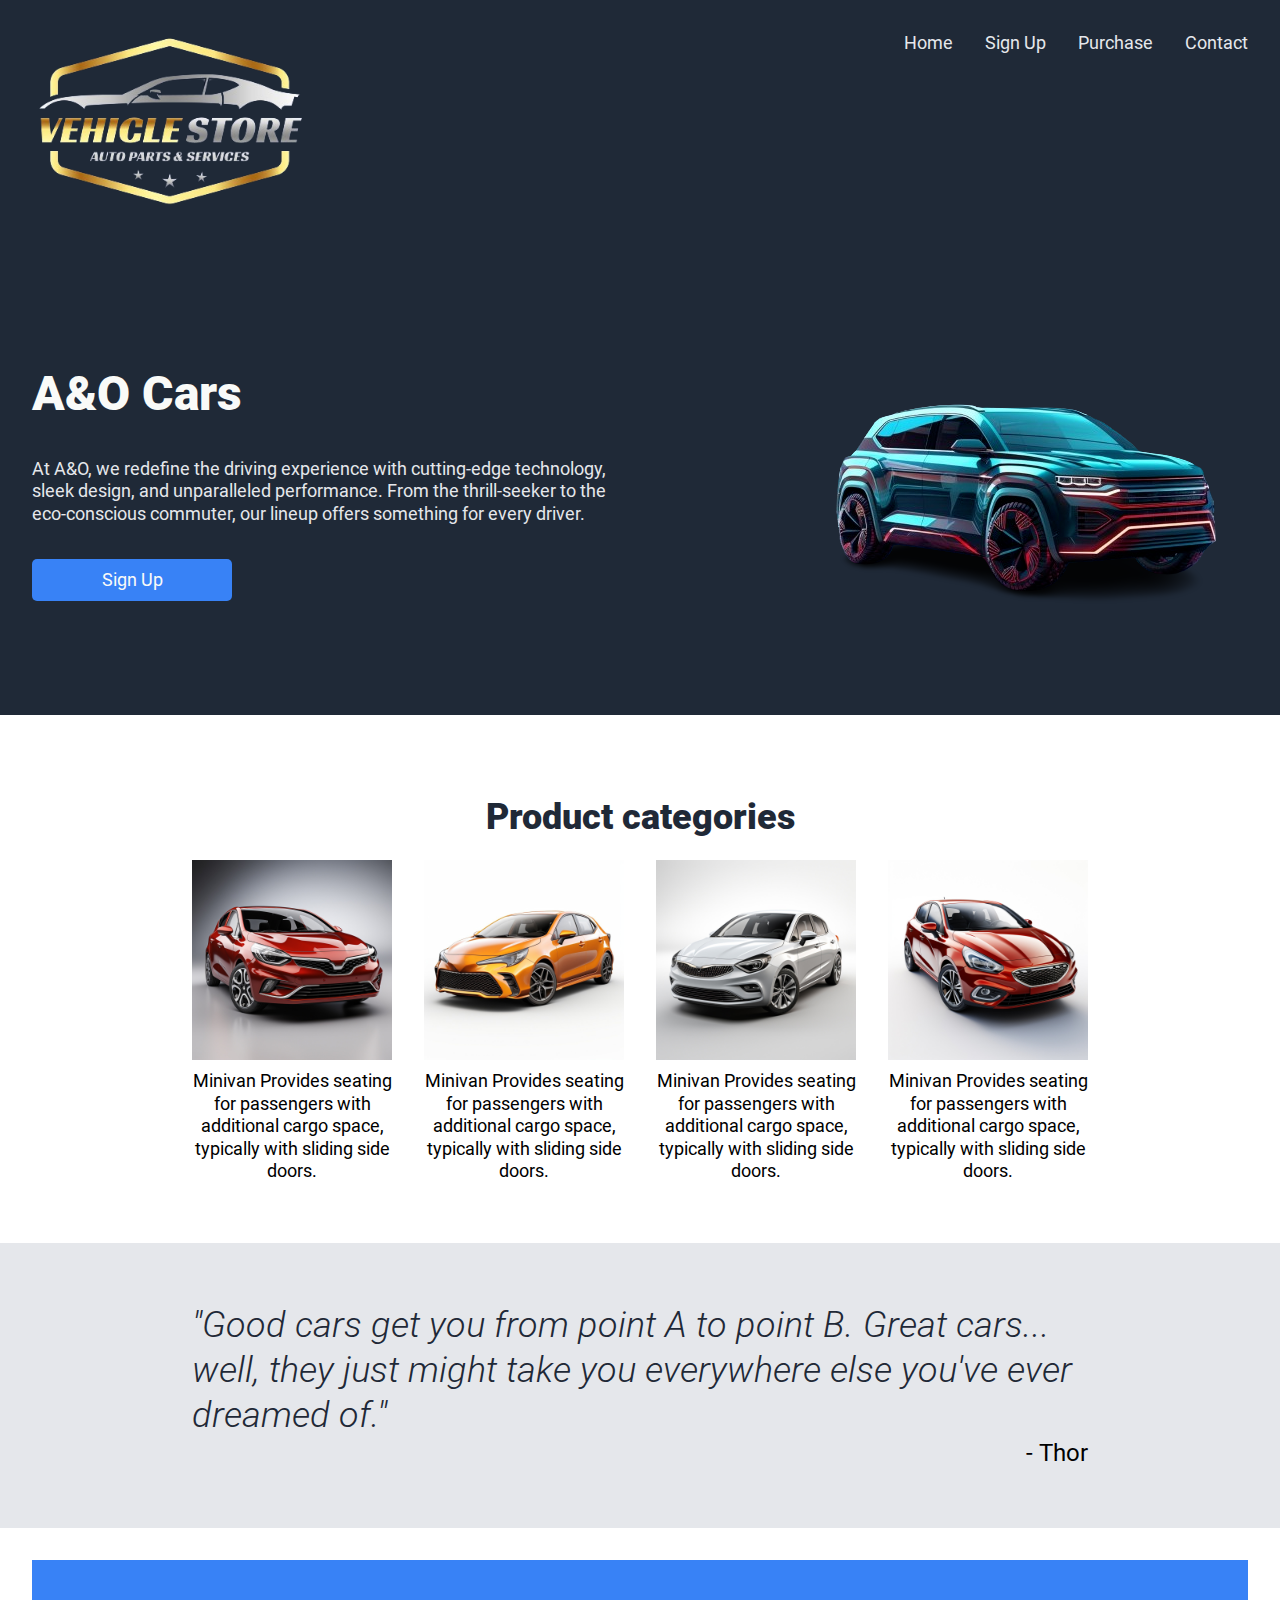
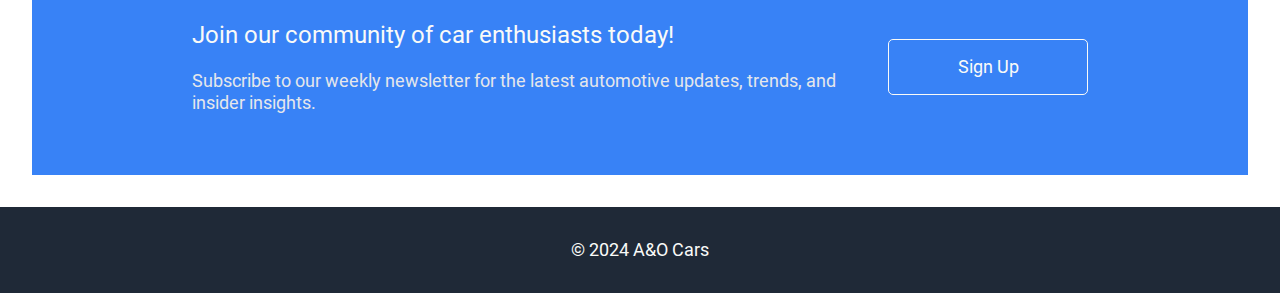
<file: index.html>
<!DOCTYPE html>
<html lang="en">
<head>
	<meta charset="UTF-8">
	<meta name="viewport" content="width=device-width, initial-scale=1.0">
	<meta http-equiv="X-UA-Compatible" content="ie=edge">
	<title>A&O Cars</title>
	<link rel="stylesheet" href="./css/style.css">
</head>
<body>
	<header>
		<div class="container">
			<div class="logo">
				<a href="./index.html">
					<img src="./assets/carlogo-removebg-preview.png" class="logo-image" alt="company-logo">
				  </a>
			</div>
			<nav>
				<ul>
					<li><a href="./index.html">Home</a></li>
					<li><a href="./pages/signup.html">Sign Up</a></li>
					<li><a href="./pages/purchase.html">Purchase</a></li>
					<li><a href="./pages/contact-us.html">Contact</a></li>
				</ul>
			</nav>
		</div>
	</header>
	<main>
		<section id="hero">
			<div class="container">
				<div class="hero-content">
					<h1>A&O Cars</h1>
					<p>
						At A&O, we redefine the driving experience with cutting-edge technology, 
						sleek design, and unparalleled performance. From the thrill-seeker to the 
						eco-conscious commuter, our lineup offers something for every driver.
					</p>
					<a href="./pages/signup.html"><button>Sign Up</button></a>
				</div>
				<div class="hero-image">
					<img src="./assets/3d-car-with-vibrant-colors-removebg-preview.png" alt="">
				</div>
			</div>
		</section>
		<section id="content">
			<div class="container">
				<h2>Product categories</h2>
				<div class="products">
					<div class="card">
						<figure class="card-image">
							<img src="./assets/car1.jpg" alt="">
							<figcaption>
								Minivan Provides seating for passengers with additional cargo space, 
								typically with sliding side doors.
							</figcaption>
						</figure>
					</div>
					<div class="card">
						<figure class="card-image">
							<img src="./assets/car2.jpg" alt="">
							<figcaption>
								Minivan Provides seating for passengers with additional cargo space, 
								typically with sliding side doors.
							</figcaption>
						</figure>
					</div>
					<div class="card">
						<figure class="card-image">
							<img src="./assets/car3.jpg" alt="">
							<figcaption>
								Minivan Provides seating for passengers with additional cargo space, 
								typically with sliding side doors.
							</figcaption>
						</figure>
					</div>
					<div class="card">
						<figure class="card-image">
							<img src="./assets/car4.jpg" alt="">
							<figcaption>
								Minivan Provides seating for passengers with additional cargo space, 
								typically with sliding side doors.
							</figcaption>
						</figure>
					</div>
				</div>
			</div>
		</section>
		<section id="quote">
			<div class="container">
				<blockquote>
					<p>
						"Good cars get you from point A to point B. Great cars... well, 
						they just might take you everywhere else you've ever dreamed of."
					</p>
					<cite>- Thor</cite>
				</blockquote>
			</div>
		</section>
		<section id="cta">
			<div class="container">
				<div class="cta-box">
					<div class="cta-text">
						<h4>Join our community of car enthusiasts today!</h4>
						<p>
							Subscribe to our weekly newsletter for the latest automotive updates, trends, 
							and insider insights.
						</p>
					</div>
					<a href="./pages/signup.html"><button>Sign Up</button></a>
				</div>
			</div>
		</section>
	</main>
	<footer>
		<div class="container">
			<p>&copy; 2024 A&O Cars</p>
		</div>
	</footer>
</body>
</html>
</file>
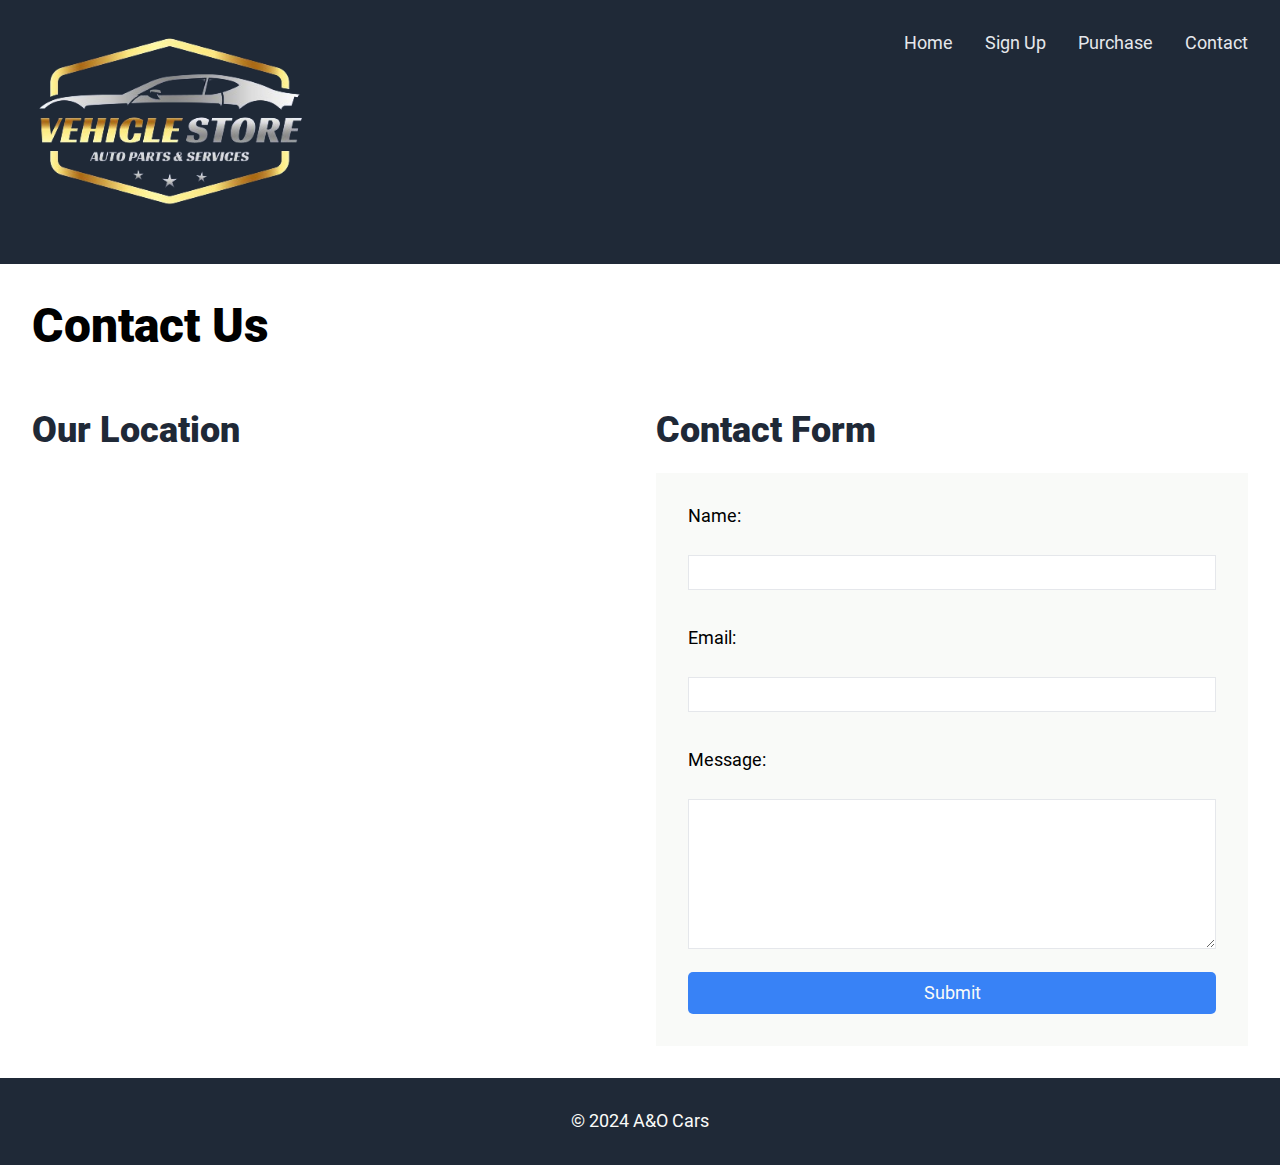
<file: pages/contact-us.html>
<!DOCTYPE html>
<html lang="en">
<head>
	<meta charset="UTF-8">
	<meta name="viewport" content="width=device-width, initial-scale=1.0">
	<meta http-equiv="X-UA-Compatible" content="ie=edge">
	<title>A&O Cars - Contact Us</title>
	<link rel="stylesheet" href="../css/style.css">
</head>
<body>
	<header>
		<div class="container">
			<div class="logo">
				<a href="../index.html">
					<img src="../assets/carlogo-removebg-preview.png" class="logo-image" alt="company-logo">
				  </a>
			</div>
			<nav>
				<ul>
					<li><a href="../index.html">Home</a></li>
					<li><a href="./signup.html">Sign Up</a></li>
					<li><a href="./purchase.html">Purchase</a></li>
					<li><a href="./contact-us.html">Contact</a></li>
				</ul>
			</nav>
		</div>
	</header>
	<main id="contact-page">
		<div class="container">
			<h1>Contact Us</h1>
			<div class="map">
				<h2>Our Location</h2>
				<iframe src="https://www.google.com/maps/embed?pb=!1m18!1m12!1m3!1d3022.992967746785!2d-73.99113478459504!3d40.73588304282551!2m3!1f0!2f0!3f0!3m2!1i1024!2i768!4f13.1!3m3!1m2!1s0x89c258c7c0000001%3A0x74c8153bcca0c1c7!2sStatue%20of%20Liberty!5e0!3m2!1sen!2sus!4v1632394004410!5m2!1sen!2sus" style="border:0;" allowfullscreen="" loading="lazy"></iframe>
			</div>
			<div class="contact-form">
				<h2>Contact Form</h2>
				<form action="#" method="post">
					<label for="name">Name:</label><br>
					<input type="text" id="name" name="name" required><br>
					<label for="email">Email:</label><br>
					<input type="email" id="email" name="email" required><br>
					<label for="message">Message:</label><br>
					<textarea id="message" name="message" rows="4" cols="50" required></textarea><br>
					<button>Submit</button>
				</form>
			</div>
		</div>
	</main>
	<footer>
		<div class="container">
			<p>&copy; 2024 A&O Cars</p>
		</div>
	</footer>
</body>
</html>
</file>
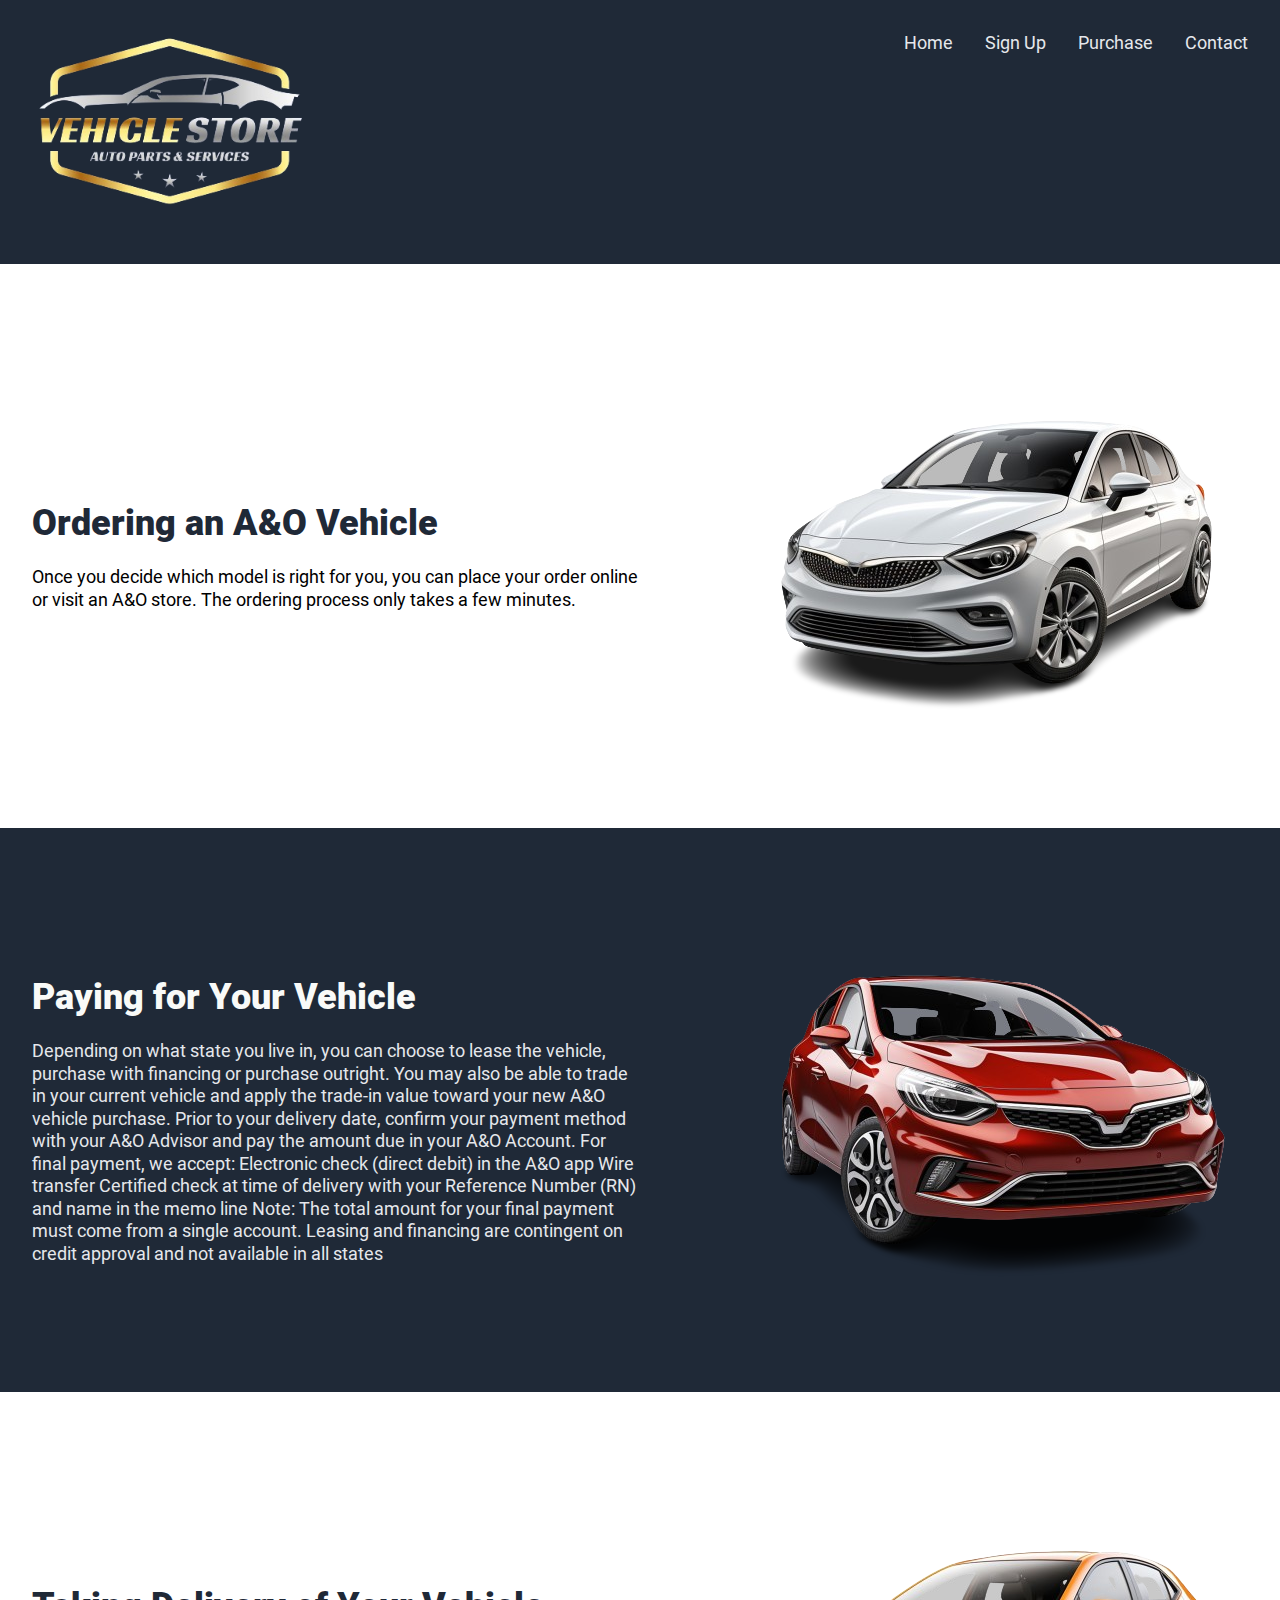
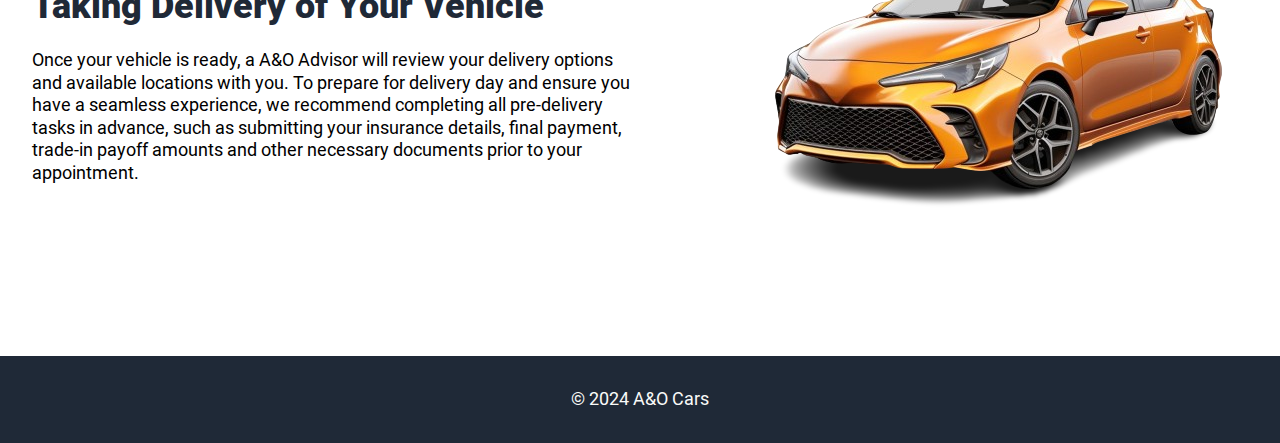
<file: pages/purchase.html>
<!DOCTYPE html>
<html lang="en">
<head>
	<meta charset="UTF-8">
	<meta name="viewport" content="width=device-width, initial-scale=1.0">
	<meta http-equiv="X-UA-Compatible" content="ie=edge">
	<title>A&O Cars - Purchase</title>
	<link rel="stylesheet" href="../css/style.css">
</head>
<body>
  	<header>
		<div class="container">
			<div class="logo">
				<a href="../index.html">
					<img src="../assets/carlogo-removebg-preview.png" class="logo-image" alt="company-logo">
				  </a>
			</div>
			<nav>
				<ul>
					<li><a href="../index.html">Home</a></li>
					<li><a href="./signup.html">Sign Up</a></li>
					<li><a href="./purchase.html">Purchase</a></li>
					<li><a href="./contact-us.html">Contact</a></li>
				</ul>
			</nav>
		</div>
	</header>

	<main id="purchase-page">
	<section class="purchase container">
		<div class="section-text">
			<h2>Ordering an A&O Vehicle</h2>
			<p>
				Once you decide which model is right for you, you can place your
				order online or visit an A&O store. The ordering process only takes
				a few minutes.
			</p>
		</div>
		<img src="../assets/car3-removebg-preview.png" alt="White car" />
	</section>

	<section class="purchase odd container">
		<div class="section-text">
			<h2>Paying for Your Vehicle</h2>
			<p>
				Depending on what state you live in, you can choose to lease the
				vehicle, purchase with financing or purchase outright. You may also
				be able to trade in your current vehicle and apply the trade-in
				value toward your new A&O vehicle purchase. Prior to your delivery
				date, confirm your payment method with your A&O Advisor and pay the
				amount due in your A&O Account. For final payment, we accept:
				Electronic check (direct debit) in the A&O app Wire transfer
				Certified check at time of delivery with your Reference Number (RN)
				and name in the memo line Note: The total amount for your final
				payment must come from a single account. Leasing and financing are
				contingent on credit approval and not available in all states
			</p>
		</div>
		<img src="../assets/car1-removebg-preview.png" alt="Red car" />
	</section>

	<section class="purchase container">
		<div class="section-text">
			<h2>Taking Delivery of Your Vehicle</h2>
			<p>
				Once your vehicle is ready, a A&O Advisor will review your delivery
				options and available locations with you. To prepare for delivery
				day and ensure you have a seamless experience, we recommend
				completing all pre-delivery tasks in advance, such as submitting
				your insurance details, final payment, trade-in payoff amounts and
				other necessary documents prior to your appointment.
			</p>
		</div>
		<img src="../assets/car2-removebg-preview.png" alt="Orange car" />
	</section>
	</main>
	<footer>
	<div class="container">
		<p>&copy; 2024 A&O Cars</p>
	</div>
	</footer>
</body>
</html>
</file>
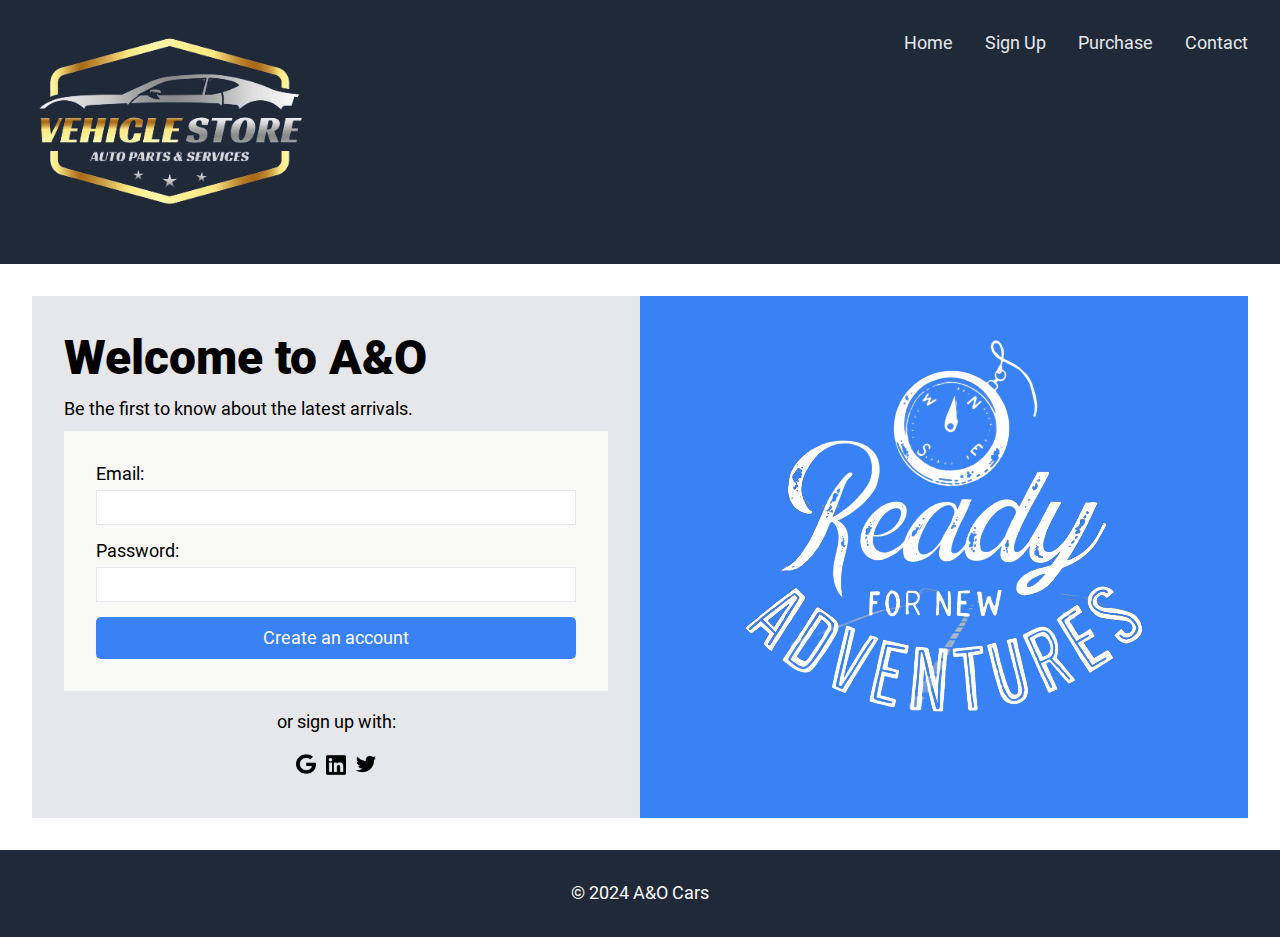
<file: pages/signup.html>
<!DOCTYPE html>
<html lang="en">
<head>
	<meta charset="UTF-8">
	<meta name="viewport" content="width=device-width, initial-scale=1.0">
	<meta http-equiv="X-UA-Compatible" content="ie=edge">
	<title>A&O Cars - Sign-up</title>
	<link rel="stylesheet" href="../css/style.css">
</head>
<body>
	<header>
		<div class="container">
			<div class="logo">
				<a href="../index.html">
					<img src="../assets/carlogo-removebg-preview.png" class="logo-image" alt="company-logo">
				  </a>
			</div>
			<nav>
				<ul>
					<li><a href="../index.html">Home</a></li>
					<li><a href="./signup.html">Sign Up</a></li>
					<li><a href="./purchase.html">Purchase</a></li>
					<li><a href="./contact-us.html">Contact</a></li>
				</ul>
			</nav>
		</div>
	</header>
	<main id="sign-up-page">
		<div class="container">	
			<section id="sign-up-form">
				<h1>Welcome to A&O</h1>
				<p>Be the first to know about the latest arrivals.</p>
				<form action="#">
					<label for="email">Email:</label>
					<input type="email" id="email" name="email" required>
					<label for="message">Password:</label>
					<input type="password" name="password" id="password" required>
					
					<button>Create an account</button>
				</form>
				<div class="social-login">
					<p>or sign up with:</p>
					<a href="#"><img src="../assets/google-removebg-preview.png" alt="Google"></a>
					<a href="#"><img src="../assets/linkedin-removebg-preview.png" alt="LinkedIn"></a>
					<a href="#"><img src="../assets/twitter-removebg-preview.png" alt="Twitter"></a>
				</div>
			</section>
			<section id="sign-up-image">
				<img src="../assets/adventure image.png" alt="Ready for new adventures">
			</section>
		</div>
	</main>
	<footer>
		<div class="container">
			<p>&copy; 2024 A&O Cars</p>
		</div>
	</footer>
</body>
</html>
</file>
<file: css/style.css>
/* style.css */
@font-face {
    font-family: "Roboto Regular";
    src: url(../fonts/Roboto/Roboto-Regular.ttf) format("truetype");
    font-weight: normal;
}
@font-face {
    font-family: "Roboto Extra Bold";
    src: url(../fonts/Roboto/Roboto-Black.ttf) format("truetype");
    font-weight: bolder;
}
@font-face {
    font-family: "Roboto Light Italic";
    src: url(../fonts/Roboto/Roboto-LightItalic.ttf) format("truetype");
    font-weight: lighter;
}

*,
*::before,
*::after {
  box-sizing: border-box;
}

* {
    margin: 0;
    padding: 0;
    font: inherit;
  }

img {
  max-width: 100%;
  display: block;
}

body {
    font-family: "Roboto Regular", sans-serif;
    font-size: 18px;
    line-height: 1.25;
    display: flex;
    flex-direction: column;
    height: 100dvh;
}

h1 {
    font-size: 48px;
    font-family: "Roboto Extra Bold", sans-serif;
}

h2 {
    color: #1f2937;
    font-size: 36px;
    font-family: "Roboto Extra Bold", sans-serif;
    margin-block: 20px;
}

.container {
    padding: 32px;
}

a {
    text-decoration: none;
}

button {
    background-color: #3882f6;
    color: #f9faf8;
    border: none;
    border-radius: 5px;
    padding: 10px 30px;
}

header {
    background-color: #1f2937;
}

header nav ul {
    list-style: none;
    display: flex;
    justify-content: space-around;
}

header a {
    color: #e5e7eb;
}

.logo {
    height: 200px;
    padding-bottom: 20px;
}
.logo img {
    height: 100%;
}

.logo img, .hero-image img {
    margin-inline: auto;
}

main {
    flex: 1;
}

#hero {
    background-color: #1f2937;
}
#hero h1 {
    color: #f9faf8;
}
#hero p {
    color: #e5e7eb;
}

.hero-content {
    display: grid;
    gap: 20px;
}

.hero-image {
    padding: 30px 20px 0 20px;
}

.products {
    display: flex;
    flex-wrap: wrap;
    gap: 20px;
}

.card {
    width: calc(50% - 20px);
}
.card img {
    margin-bottom: 10px;
}
.card figcaption {
    text-align: center;
}

#quote {
    background-color: #e5e7eb;
}
#quote p {
    color: #1f2937;
    font-size: 36px;
    font-family: "Roboto Light Italic", sans-serif;
}
#quote cite {
    display: block;
    text-align: right;
    font-size: 24px;
}

.cta-box {
    background-color: #3882f6;
    color: #e5e7eb;
    padding: 20px;
    display: grid;
    gap: 20px;
}
.cta-box h4 {
    color: #f9faf8;
    font-size: 24px;
    margin-bottom: 20px;
}
.cta-box button {
    border: 1px solid #f9faf8;
}

#sign-up-form {
    background-color: #e5e7eb;
    padding: 32px;
}
#sign-up-form p {
    margin-block: 10px;
}

form {
    display: grid;
    background-color: #f9faf8;
    padding: 32px;
}
form label {
    margin-bottom: 5px;
}
form input {
    padding: 5px;
    margin-bottom: 15px;
    border: 1px solid #e5e7eb;
}
form textarea {
    height: 150px;
    border: 1px solid #e5e7eb;
    padding: 5px;
}

.social-login {
    display: flex;
    flex-wrap: wrap;
    margin: 10px;
    justify-content: center;
    gap: 10px;
}
.social-login p {
    width: 100%;
    text-align: center;
}
.social-login img{
    width: 20px;
}

#sign-up-image {
    background-color: #3882f6;
}
#sign-up-image img{
    margin-inline: auto;
}

.map {
    width: 100%;
}
.map iframe {
    width: 100%;
    aspect-ratio: 1.3333;
}

.purchase.odd {
    background-color: #1f2937;
}
.purchase.odd h2 {
    color: #f9faf8;
}
.purchase.odd p {
    color: #e5e7eb;
}

footer {
    background-color: #1f2937;
}
footer p {
    color: #f9faf8;
    text-align: center;
}

@media screen and (min-width: 800px) {
    .container {
        max-width: 1280px;
        margin-inline: auto;
    }

    header .container {
        display: flex;
        justify-content: space-between;
    }

    header nav ul {
        gap: 32px;
    }

    #hero .container {
        display: flex;
        justify-content: space-between;
        padding-block: 100px;
    }

    .hero-content {
        width: 50%;
    }

    #hero button {
        width: 200px;
    }

    #content .container, #quote .container {
        max-width: 960px;
        padding-block: 60px;
    }

    #content h2 {
        text-align: center;
    }

    .products {
        flex-wrap: nowrap;
        gap: 32px;
    }
    
    .card {
        width: auto;
    }

    .cta-box {
        display: flex;
        justify-content: space-between;
        align-items: center;
        padding: 60px 160px;
    }

    .cta-box button {
        width: 200px;
        height: 56px;
    }

    #sign-up-page .container {
        display: flex;
    }

    #sign-up-form, #sign-up-image {
        width: 50%;
    }

    #contact-page .container {
        display: flex;
        flex-wrap: wrap;
        gap: 32px;
    }
  
    #contact-page .container h1 {
        width: 100%;
    }
  
    .map iframe {
        aspect-ratio: 1.05;
    }
  
    .map, .contact-form {
        width: calc(50% - 16px);
    }

    #purchase-page .container {
        display: flex;
        gap: 32px;
        justify-content: space-between;
        align-items: center;
    }

    .purchase .section-text {
        width: 50%;
    }

    .purchase img {
        height: 100%;
    }
}
</file>
